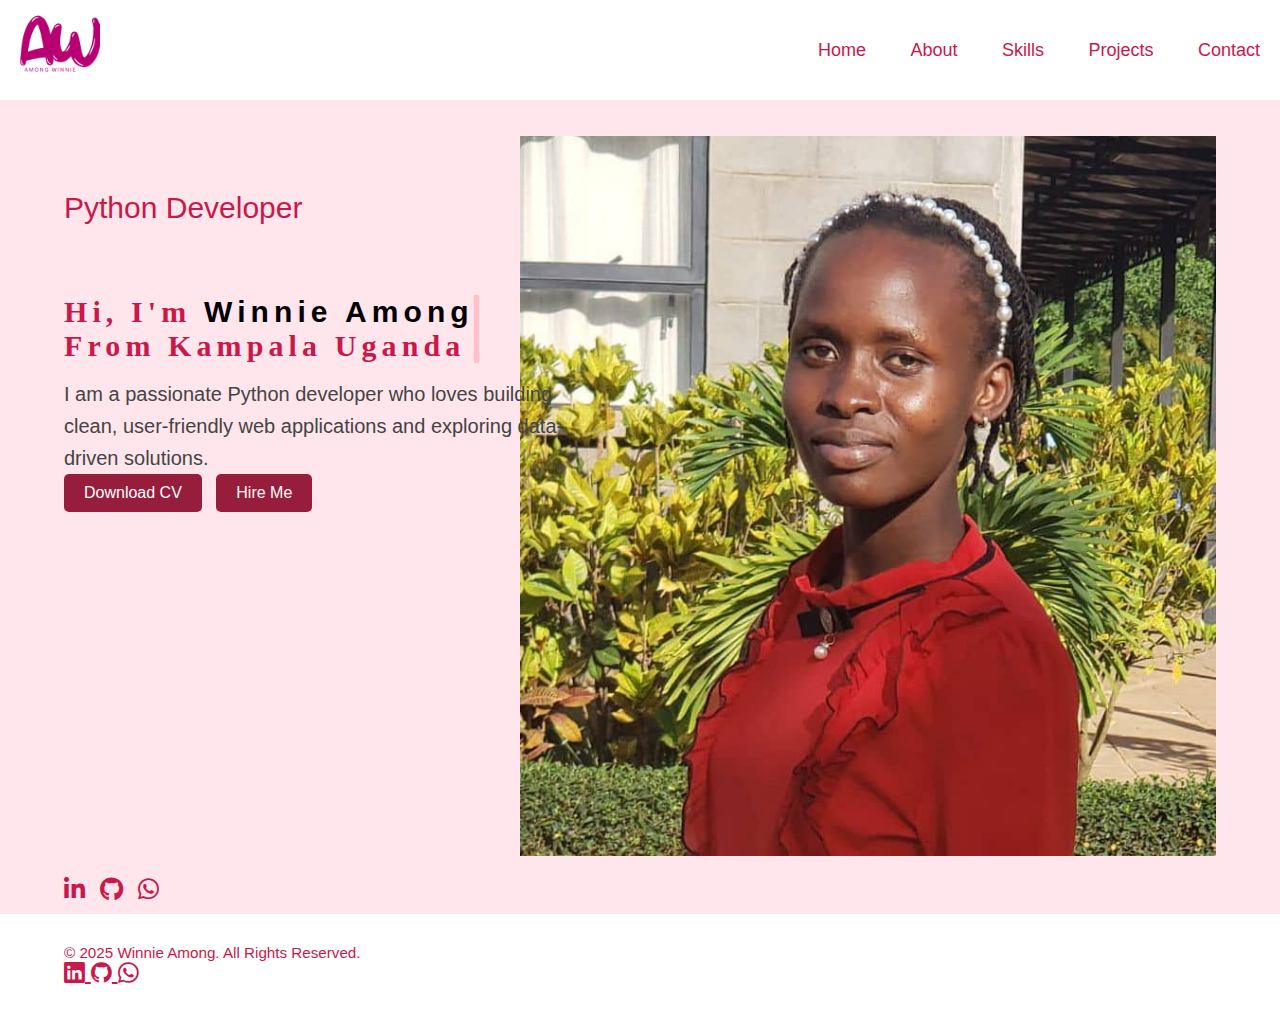
<file: index.html>
<!DOCTYPE html>
<html lang="en">
  <head>
    <meta charset="UTF-8" />
    <meta name="viewport" content="width=device-width, initial-scale=1.0" />
    <title>Personal Portfolio</title>
    <link rel="stylesheet" href="style/style.css" />
    <link rel="stylesheet" href="https://cdnjs.cloudflare.com/ajax/libs/font-awesome/6.5.0/css/all.min.css">
    <link rel="stylesheet" href="https://cdn.jsdelivr.net/npm/bootstrap-icons/font/bootstrap-icons.css">


  </head>
  <body>

    <!-- main container satrts -->
     <nav>
        <img src="Images/log.png" class="logo" />
       <ul id="nav-links">
          <li><a href="index.html">Home</a></li>
          <li><a href="pages/about.html">About</a></li>
        <li><a href="pages/skills.html">Skills</a></li>
          <li><a href="pages/projects.html">Projects</a></li>
          <li><a href="pages/contact.html">Contact</a></li>
        </ul>
         <i class="fa fa-bars" id="menu-icon"></i>
      </nav> <br><br><br><br><br><br><br>
    <div class="container">
        <!-- <img src="./images/winniepic.jpg" class="img-fluid rounded-circle aos-init aos-animate" alt="" data-aos="zoom-out" data-aos-delay="200" height="100" width="300"> -->


        <!-- nav items -->
      
<!-- heading content -->

     <div id="header">
            <div class="header-text">
                <p>Python Developer</p>
                <h1>Hi, I'm <span>Winnie Among</span><br> From Kampala Uganda</h1>
                <p class="intro-text">
  I am a passionate Python developer who loves building clean, user-friendly web applications and exploring data-driven solutions.
</p>
                
            </div>
            <div class="buttons">
                    <a href="Images/_CV of Winnie Among1 (3).docx" class="button">Download CV</a>
                    <a href="pages/contact.html" class="button">Hire Me</a>
                </div>
            
        </div>
        
        <div class="social-icons">
                    <a href="https://linkedin.com/in/winnie-among-1284ab290"><i class="fa-brands fa-linkedin-in"></i></a>
                    <a href="https://github.com/WinnieAmong"><i class="fa-brands fa-github"></i></a>
                    <a href="https://wa.me/+256767546144"><i class="fa-brands fa-whatsapp"></i></a>
                </div>
           
    </div>
    <footer class="custom-footer mt-auto py-4">
  <div class="container">
    <div class="row align-items-center">

      <!-- Left side -->
      <div class="col-md-6 text-center text-md-start mb-3 mb-md-0">
        <p>© 2025 Winnie Among. All Rights Reserved.</p>
      </div>

      <!-- Right side social icons -->
      <div class="col-md-6 text-center text-md-end">
        <a href="https://www.linkedin.com/in/winnieamong" target="_blank" rel="noopener noreferrer" class="me-3">
          <i class="bi bi-linkedin"></i>
        </a>

        <a href="https://github.com/winnieamong" target="_blank" rel="noopener noreferrer" class="me-3">
          <i class="bi bi-github"></i>
        </a>

        <a href="https://wa.me/+25676546144" target="_blank" rel="noopener noreferrer">
          <i class="bi bi-whatsapp"></i>
        </a>
      </div>

    </div>
  </div>
</footer>

<script>
    const menuIcon = document.getElementById("menu-icon");
    const navLinks = document.getElementById("nav-links");

    menuIcon.onclick = () => {
        navLinks.classList.toggle("show-menu");
    };
</script>

 

  </body>
</html>
</file>
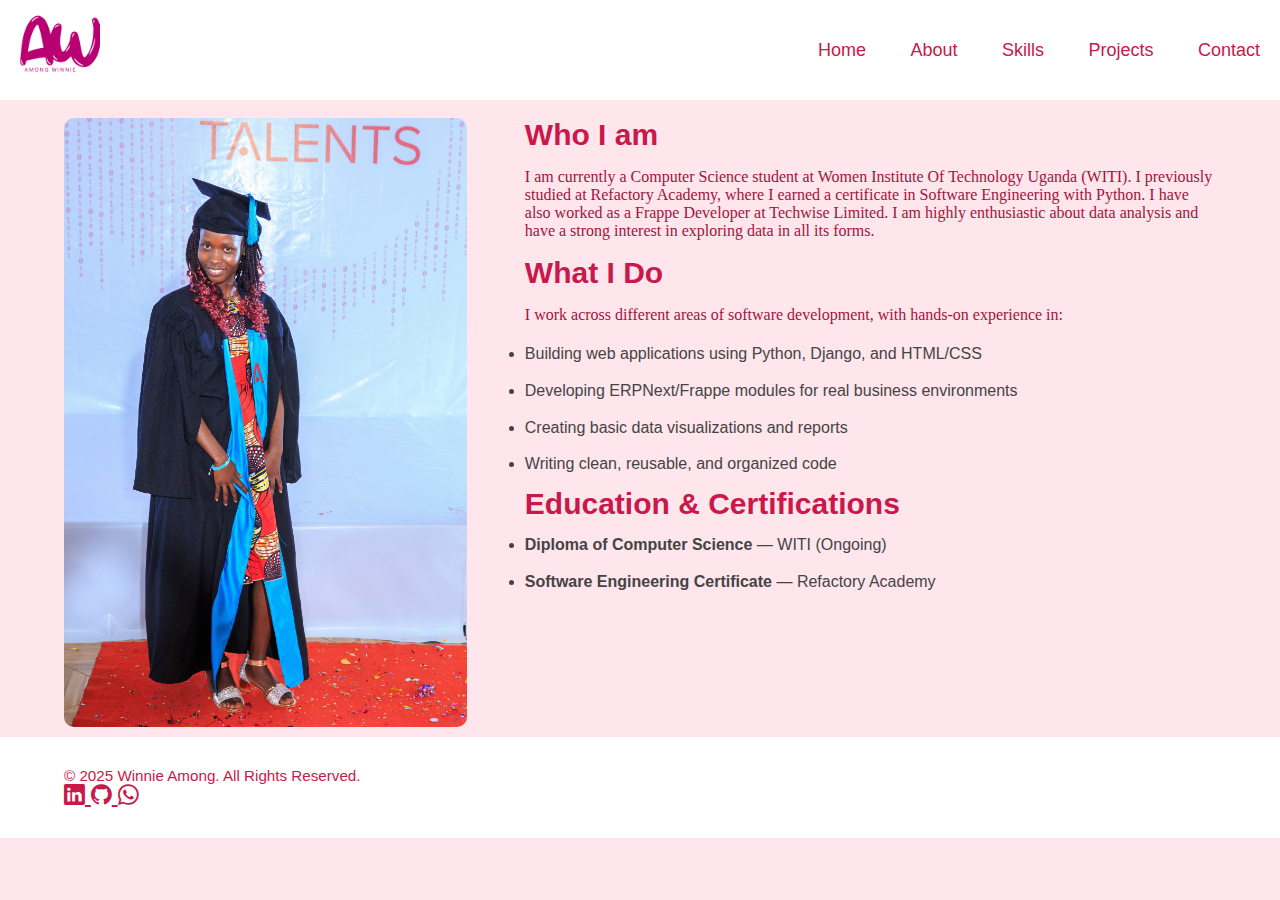
<file: pages/about.html>
<!DOCTYPE html>
<html lang="en">
<head>
    <meta charset="UTF-8">
    <meta name="viewport" content="width=device-width, initial-scale=1.0">
    <title>About me</title>
    <link rel="stylesheet" href="../style/style.css">
    <link rel="stylesheet" href="https://cdn.jsdelivr.net/npm/bootstrap-icons/font/bootstrap-icons.css">
    <link rel="stylesheet" href="https://cdnjs.cloudflare.com/ajax/libs/font-awesome/6.5.0/css/all.min.css">
</head>
<body>

<div id="about">

    <nav>
        <img src="../Images/log.png" class="logo" />
       <ul id="nav-links">
          <li><a href="../index.html">Home</a></li>
          <li><a href="about.html">About</a></li>
          <li><a href="skills.html">Skills</a></li>
          <li><a href="projects.html">Projects</a></li>
          <li><a href="contact.html">Contact</a></li>
        </ul>
          <i class="fa fa-bars" id="menu-icon"></i>
    </nav>

    <br><br><br><br><br><br>

    <div class="container">

        <div class="row">

            <div class="about-col-1">
                <img src="../Images/winnie.jpg" alt="">
            </div>

            <div class="about-col-2">
                <h1 class="sub-title">Who I am</h1>
                <p class="about">
                    I am currently a Computer Science student at Women Institute Of Technology Uganda (WITI). I previously studied at Refactory Academy, 
                    where I earned a certificate in Software Engineering with Python. I have also worked as a Frappe Developer at Techwise Limited.
                    I am highly enthusiastic about data analysis and have a strong interest in exploring data in all its forms.
                </p>

                <h2 class="sub-title">What I Do</h2>
                <p class="about">
                    I work across different areas of software development, with hands-on experience in:
                </p>

                <ul class="about-list">
                    <li> Building web applications using Python, Django, and HTML/CSS</li>
                    <li> Developing ERPNext/Frappe modules for real business environments</li>
                    <li> Creating basic data visualizations and reports</li>
                    <li>
                       Writing clean, reusable, and organized code</li>
                </ul>

                <h2 class="sub-title">Education & Certifications</h2>

<ul class="about-list">
    <li><strong>Diploma of Computer Science</strong> — WITI (Ongoing)</li>
    <li><strong>Software Engineering Certificate</strong> — Refactory Academy</li>
    
</ul>
                

            </div>

        </div>
    </div>
</div>

<footer class="custom-footer mt-auto py-4">
    <div class="container">
        <div class="row align-items-center">

            <div class="col-md-6 text-center text-md-start mb-3 mb-md-0">
                <p>© 2025 Winnie Among. All Rights Reserved.</p>
            </div>

            <div class="col-md-6 text-center text-md-end">
                <a href="https://www.linkedin.com/in/winnieamong" target="_blank" class="me-3">
                    <i class="bi bi-linkedin"></i>
                </a>

                <a href="https://github.com/winnieamong" target="_blank" class="me-3">
                    <i class="bi bi-github"></i>
                </a>

                <a href="https://wa.me/+25676546144" target="_blank">
                    <i class="bi bi-whatsapp"></i>
                </a>
            </div>

        </div>
    </div>
</footer>
<script>
    const menuIcon = document.getElementById("menu-icon");
    const navLinks = document.getElementById("nav-links");

    menuIcon.onclick = () => {
        navLinks.classList.toggle("show-menu");
    };
</script>

</body>
</html>
</file>
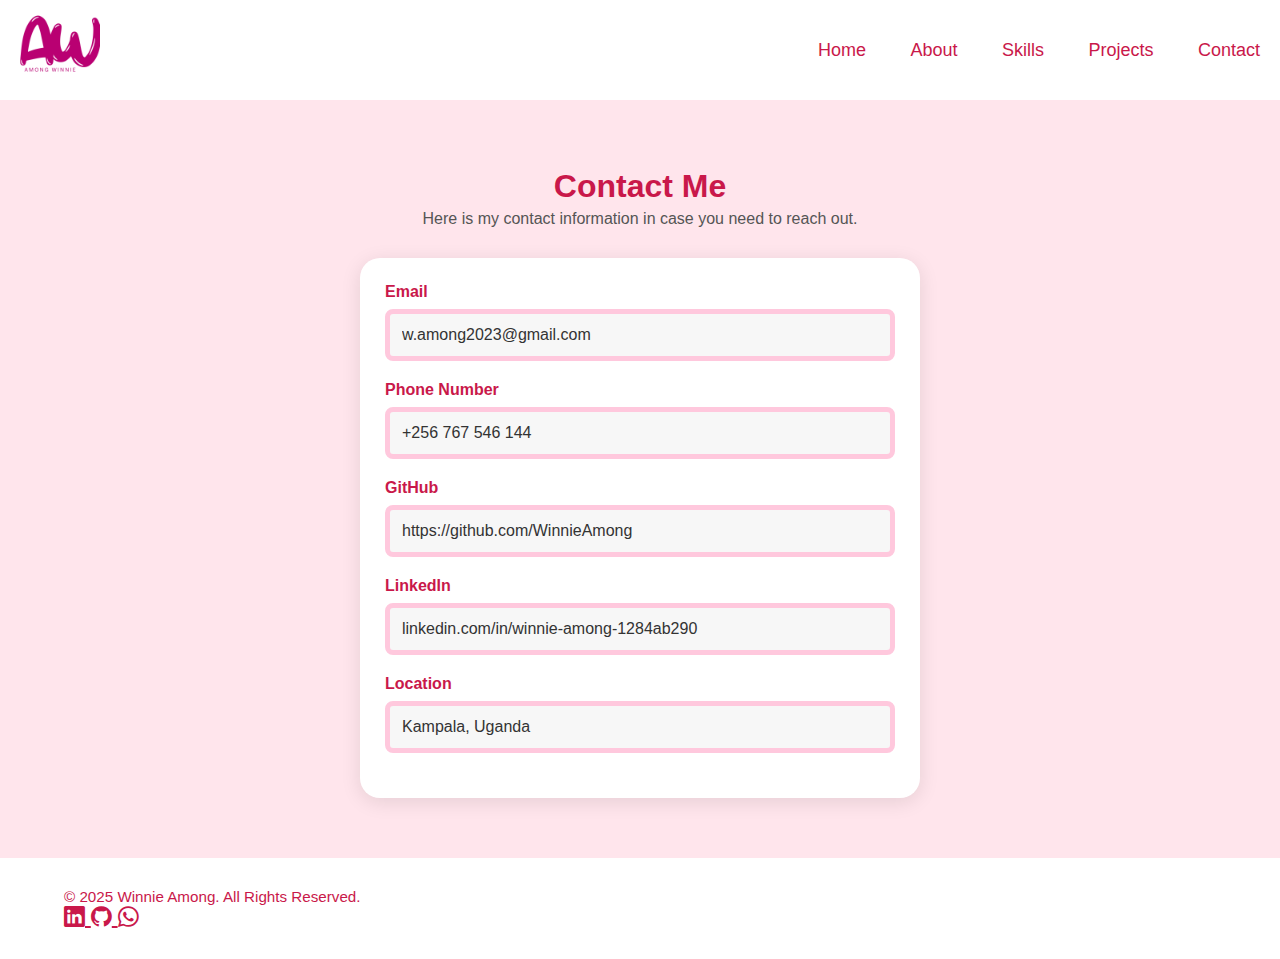
<file: pages/contact.html>
<!DOCTYPE html>
<html lang="en">
<head>
    <meta charset="UTF-8">
    <meta name="viewport" content="width=device-width, initial-scale=1.0">
    <title>About me</title>
    <link rel="stylesheet" href="../style/style.css">
    <link rel="stylesheet" href="https://cdn.jsdelivr.net/npm/bootstrap-icons/font/bootstrap-icons.css">
    <link rel="stylesheet" href="https://cdnjs.cloudflare.com/ajax/libs/font-awesome/6.5.0/css/all.min.css">
</head>
<body>

       <div id="skills">

              <nav>
        <img src="../Images/log.png" class="logo" />
       <ul id="nav-links">
          <li><a href="../index.html">Home</a></li>
          <li><a href="about.html">About</a></li>
          <li><a href="skills.html">Skills</a></li>
          <li><a href="projects.html">Projects</a></li>
          <li><a href="contact.html">Contact</a></li>
        </ul>
         <i class="fa fa-bars" id="menu-icon"></i>
      </nav>
      <br><br><br><br><br><br>


      <div class="contact-section">
    <h2 class="contact-title">Contact Me</h2>
    <p class="contact-subtitle">Here is my contact information in case you need to reach out.</p>

    <form class="contact-form">

        <div class="form-group">
            <label for="email">Email</label>
            <input type="email" id="email" value="w.among2023@gmail.com" disabled>
        </div>

        <div class="form-group">
            <label for="phone">Phone Number</label>
            <input type="text" id="phone" value="+256 767 546 144" disabled>
        </div>

            <div class="form-group">
                <label>GitHub</label>
                <input type="text" value="https://github.com/WinnieAmong" disabled>
            </div>
            <div class="form-group">
                <label>LinkedIn</label>
                <input type="text" value="linkedin.com/in/winnie-among-1284ab290" disabled>
            </div>

        <div class="form-group">
            <label for="location">Location</label>
            <input type="text" id="location" value="Kampala, Uganda" disabled>
        </div>

    </form>
</div>

       </div>
    <footer class="custom-footer mt-auto py-4">
  <div class="container">
    <div class="row align-items-center">

      <!-- Left side -->
      <div class="col-md-6 text-center text-md-start mb-3 mb-md-0">
        <p>© 2025 Winnie Among. All Rights Reserved.</p>
      </div>

      <!-- Right side social icons -->
      <div class="col-md-6 text-center text-md-end">
        <a href="https://www.linkedin.com/in/winnieamong" target="_blank" rel="noopener noreferrer" class="me-3">
          <i class="bi bi-linkedin"></i>
        </a>

        <a href="https://github.com/winnieamong" target="_blank" rel="noopener noreferrer" class="me-3">
          <i class="bi bi-github"></i>
        </a>

        <a href="https://wa.me/+25676546144" target="_blank" rel="noopener noreferrer">
          <i class="bi bi-whatsapp"></i>
        </a>
      </div>

    </div>
  </div>
  </footer>

  <script>
    const menuIcon = document.getElementById("menu-icon");
    const navLinks = document.getElementById("nav-links");

    menuIcon.onclick = () => {
        navLinks.classList.toggle("show-menu");
    };
</script>
    
</body>
</html>
</file>
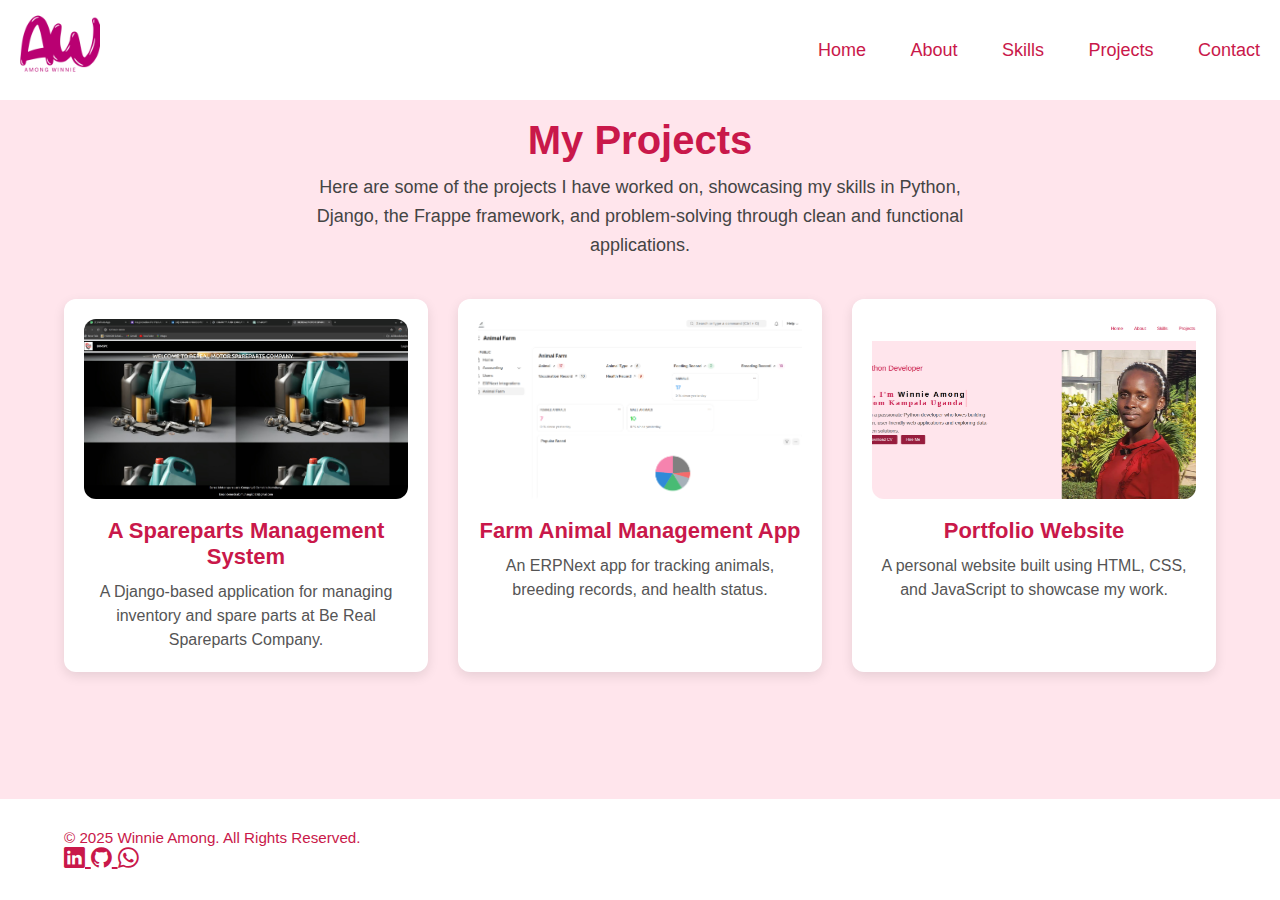
<file: pages/projects.html>
<!DOCTYPE html>
<html lang="en">
<head>
    <meta charset="UTF-8">
    <meta name="viewport" content="width=device-width, initial-scale=1.0">
    <title>My Projects</title>

    <link rel="stylesheet" href="../style/style.css">
    <link rel="stylesheet" href="https://cdn.jsdelivr.net/npm/bootstrap-icons/font/bootstrap-icons.css">
    <link rel="stylesheet" href="https://cdnjs.cloudflare.com/ajax/libs/font-awesome/6.5.0/css/all.min.css">
</head>

<body>

<div id="page-wrapper">  <!-- FIXED WRAPPER -->

    <nav>
        <img src="../Images/log.png" class="logo" />
       <ul id="nav-links">
            <li><a href=".../index.html">Home</a></li>
            <li><a href="about.html">About</a></li>
            <li><a href="skills.html">Skills</a></li>
            <li><a href="projects.html">Projects</a></li>
            <li><a href="contact.html">Contact</a></li>
        </ul>
         <i class="fa fa-bars" id="menu-icon"></i>
    </nav>

    <br><br><br><br><br><br>

    <!-- PROJECTS SECTION -->
    <section id="projects-section">
        <div class="container">
            <h1 class="project-title">My Projects</h1>

            <p class="project-intro">
                Here are some of the projects I have worked on, showcasing my skills in Python, Django, 
                the Frappe framework, and problem-solving through clean and functional applications.
            </p>

            <div class="projects-grid">

                <!-- Project 1 -->
                <div class="project-card">
                    <img src="/Images/bereal.jpeg" alt="Project 1">
                    <h3>A Spareparts Management System</h3>
                    <p>A Django-based application for managing inventory and spare parts at Be Real Spareparts Company.</p>
                </div>

                <!-- Project 2 -->
                <div class="project-card">
                    <img src="/Images/animal.png" alt="Project 2">
                    <h3>Farm Animal Management App</h3>
                    <p>An ERPNext app for tracking animals, breeding records, and health status.</p>
                </div>

                <!-- Project 3 -->
                <div class="project-card">
                    <img src="/Images/web.png" alt="Project 3">
                    <h3>Portfolio Website</h3>
                    <p>A personal website built using HTML, CSS, and JavaScript to showcase my work.</p>
                </div>

            </div>
        </div>
    </section>

</div> <!-- END page-wrapper -->

<!-- FOOTER -->
<footer class="custom-footer mt-auto py-4">
  <div class="container">
    <div class="row align-items-center">

      <div class="col-md-6 text-center text-md-start mb-3 mb-md-0">
        <p>© 2025 Winnie Among. All Rights Reserved.</p>
      </div>

      <div class="col-md-6 text-center text-md-end">
        <a href="https://www.linkedin.com/in/winnieamong" target="_blank" class="me-3">
          <i class="bi bi-linkedin"></i>
        </a>

        <a href="https://github.com/winnieamong" target="_blank" class="me-3">
          <i class="bi bi-github"></i>
        </a>

        <a href="https://wa.me/+25676546144" target="_blank">
          <i class="bi bi-whatsapp"></i>
        </a>
      </div>

    </div>
  </div>
</footer>
<script>
    const menuIcon = document.getElementById("menu-icon");
    const navLinks = document.getElementById("nav-links");

    menuIcon.onclick = () => {
        navLinks.classList.toggle("show-menu");
    };
</script>

</body>
</html>
</file>
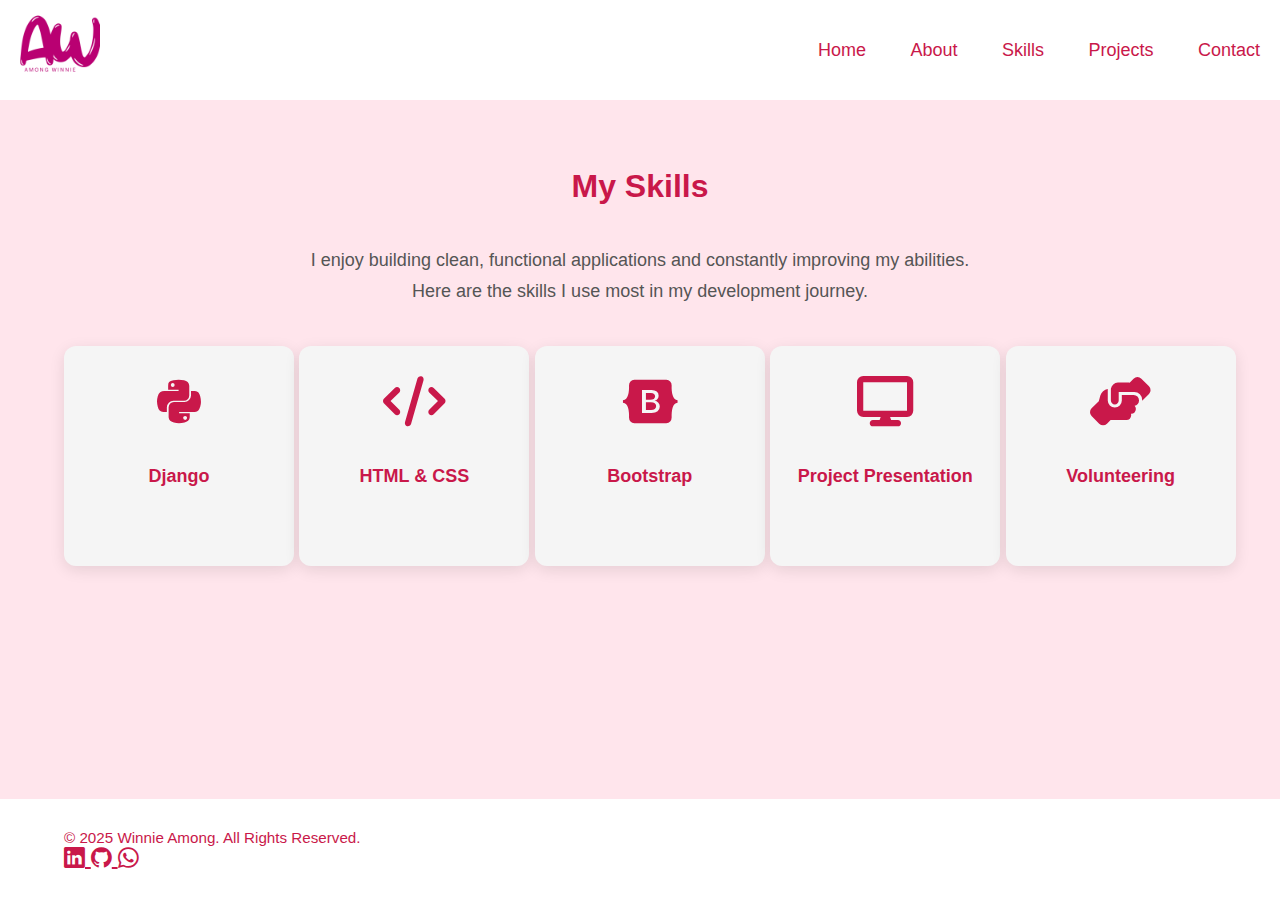
<file: pages/skills.html>
<!DOCTYPE html>
<html lang="en">
<head>
    <meta charset="UTF-8">
    <meta name="viewport" content="width=device-width, initial-scale=1.0">
    <title>My Skills</title>
    <link rel="stylesheet" href="/style/style.css">

    <link rel="stylesheet" href="https://cdn.jsdelivr.net/npm/bootstrap-icons/font/bootstrap-icons.css"> 
    <link rel="stylesheet" href="https://cdnjs.cloudflare.com/ajax/libs/font-awesome/6.5.0/css/all.min.css">  
</head>

<body>

<div id="page-wrapper">   <!-- FIXED wrapper -->

    <nav>
        <img src="../Images/log.png" class="logo" />
       <ul id="nav-links">
            <li><a href="../index.html">Home</a></li>
            <li><a href="about.html">About</a></li>
            <li><a href="skills.html">Skills</a></li>
            <li><a href="projects.html">Projects</a></li>
            <li><a href="contact.html">Contact</a></li>
        </ul>
         <i class="fa fa-bars" id="menu-icon"></i>
    </nav>

    <br><br><br><br><br><br>

    <!-- SKILLS SECTION -->
    <section class="skills-section">
        <h2 class="section-title">My Skills</h2>

        <p class="skills-description">
            I enjoy building clean, functional applications and constantly improving my abilities. 
            Here are the skills I use most in my development journey.
        </p>

        <div class="skills-container">

            <div class="skill-card">
                <i class="fa-brands fa-python skill-icon"></i>
                <h3>Django</h3>
            </div>

            <div class="skill-card">
                <i class="fa-solid fa-code skill-icon"></i>
                <h3>HTML & CSS</h3>
            </div>

            <div class="skill-card">
                <i class="fa-brands fa-bootstrap skill-icon"></i>
                <h3>Bootstrap</h3>
            </div>

            <div class="skill-card">
                <i class="fa-solid fa-display skill-icon"></i>
                <h3>Project Presentation</h3>
            </div>

            <div class="skill-card">
                <i class="fa-solid fa-hands-helping skill-icon"></i>
                <h3>Volunteering</h3>
            </div>

        </div>
    </section>

</div> <!-- end page-wrapper -->

<footer class="custom-footer mt-auto py-4">
  <div class="container">
    <div class="row align-items-center">

      <div class="col-md-6 text-center text-md-start mb-3 mb-md-0">
        <p>© 2025 Winnie Among. All Rights Reserved.</p>
      </div>

      <div class="col-md-6 text-center text-md-end">
        <a href="https://www.linkedin.com/in/winnieamong" target="_blank" class="me-3">
          <i class="bi bi-linkedin"></i>
        </a>

        <a href="https://github.com/winnieamong" target="_blank" class="me-3">
          <i class="bi bi-github"></i>
        </a>

        <a href="https://wa.me/+25676546144" target="_blank">
          <i class="bi bi-whatsapp"></i>
        </a>
      </div>

    </div>
  </div>
</footer>

<script>
    const menuIcon = document.getElementById("menu-icon");
    const navLinks = document.getElementById("nav-links");

    menuIcon.onclick = () => {
        navLinks.classList.toggle("show-menu");
    };
</script>

</body>
</html>
</file>
<file: style/style.css>
*{
    margin: 0;
    padding: 0;
    font-family: 'Poppins', sans-serif;
    box-sizing: border-box;
}

body{
    background-color: #ffe5ec;
    color: #c9184a;
    display: flex;
    flex-direction: column;
    min-height: 100vh;

}
html,
body {
    height: 100%;
    margin: 0;
    padding: 0;
}

#page-wrapper {
    flex: 1;
    /* pushes footer down */
}
#header{
    width: 100%;
    height: 80vh;
    background-image: url(/Images/linked.jpeg); 
    background-size: contain;
    background-position: right center;
    background-repeat: no-repeat;
    padding-top: 5px;
    margin-top: 0
}
.container{
    padding: 10px 5%;
    width: 100%;
}

/* Hamburger Icon Hidden by Default */
/* Menu icon hidden by default */
#menu-icon {
    display: none;
    font-size: 28px;
    color: #c9184a;
    cursor: pointer;
    margin-right: 20px;
}

/* ===== MOBILE VIEW ===== */
@media (max-width: 768px) {

    nav ul {
        max-height: 0;
        overflow: hidden;
        transition: max-height 0.4s ease-in-out;
        flex-direction: column;
        width: 100%;
        background-color: white;
        border-top: 2px solid #c9184a;
        position: absolute;
        top: 70px;
        left: 0;
        padding: 0;
        margin: 0;
    }

    nav ul.show-menu {
        max-height: 500px;
        /* adjust based on number of items */
    }

    nav ul li {
        display: block;
        margin: 0;
        padding: 15px;
        text-align: center;
    }

    #menu-icon {
        display: block;
        /* show menu icon */
    }
}


nav{
    display: flex;
    align-items: center;
    justify-content: space-between;
    flex-wrap: wrap;
    background-color: white;
    z-index: 100%; 
    position: fixed;
    width: 100%;
  
    
}

.logo{
    width: 100px;
   
}
nav ul li {
    display: inline-block;
    list-style: none;
    margin: 10px 20px;
   
}
nav ul li a{
    color: #c9184a;
    text-decoration: none;
    font-size: 18px;
}

nav ul li a:hover {
    color: black;
}

.header-text{
    margin-top: 50px;
    font-size: 30px;
}
.header-text h1 {
    font-size: 30px !important;
    margin-top: 70px;
    font-family: 'Titillium Web';
        /* Adjust the font as needed */
        letter-spacing: .17em;
        overflow: hidden;
        /* Ensures the content is not revealed until the animation */
        border-right: .17em solid pink;
        /* The typewriter cursor */
        animation: typing 3.5s steps(30, end), blinking-cursor .5s step-end infinite;
        width: fit-content;
        /* Adjust the width to fit the content */
}
.header-text h1 span{
    color: black;
}


.intro-text {
    font-size: 20px;
    margin-top: 15px;
    max-width: 500px;
    color: #444;
    line-height: 1.6;
}
/* cv and hire me button */
.button {
    display: inline-block;
    background-color: #971d3d;
    /* Button background color */
    color: #fff;
    /* Button text color */
    padding: 10px 20px;
    /* Button padding */
    text-decoration: none;
    /* Remove default underline */
    border-radius: 5px;
    /* Button border radius */
    transition: background-color 0.3s ease;
    /* Smooth transition */
    margin-right: 10px;
    /* Margin between buttons */
}

.button:hover {
    background-color: #d42e61;
    /* Button background color on hover */
}
/* ------icons--- */

.social-icons {
    margin-top: 20px;
    display: flex;
    gap: 15px;
}

.social-icons a {
    font-size: 24px;
    color: #c9184a;
    transition: 0.3s;
}

.social-icons a:hover {
    color: #0077ff;
    transform: scale(1.2);
}


/* ------ the about page css------ */

#about .row {
    display: flex;
    justify-content: space-between;
    gap: 40px; /* space between image and text */
    
}
.about-col-1{
    flex-basis: 35%;
}

.about-col-1 img {
    width: 100%;
    height: 100%;
    border-radius: 10px;
   
}
.about-col-2{
    flex-basis: 60%;
}

.sub-title{
    font-size: 30px;
    font-weight: 600px;
}
.about{
    font-size: medium;
    color: #a4133c;
    margin-block-start: 1em;
    margin-block-end: 1em;
    margin-inline-start: 0px;
    margin-inline-end: 0px;
    unicode-bidi: isolate;
    display: block;
    justify-content: center;
    font-family: 'Titillium Web';
    
}
.about-list {
    margin-top: 10px;
    line-height: 1.8;
    color: #444;
    font-size: 16px;
}

.about-list li {
    margin-bottom: 8px;
}

/* ---footer--- */
.custom-footer {
    background-color: white;
    color: #fff;
    padding: 20px 0;
}
.custom-footer {
    margin: 0;
    font-size: 0.95rem;
    color: #c9184a;
    
}

.custom-footer a {
    color: #c9184a;
    font-size: 1.3rem;
    transition: 0.3s ease;
}

.custom-footer a:hover {
    color: black;
    
}



/* -----skills---- */

/* Skills Section */
.skills-section {
    padding: 60px 5%;
    text-align: center;
    
}

.section-title {
    font-size: 32px;
    margin-bottom: 40px;
    color: #c9184a;
    font-weight: bold;
}

.skills-container {
    display: grid;
    grid-template-columns: repeat(auto-fit, minmax(180px, 1fr));
    gap: 25px;
}

.skill-card {
    background: whitesmoke;
    border-radius: 12px;
    padding: 30px 20px;
    box-shadow: 0 4px 15px rgba(0, 0, 0, 0.1);
    transition: transform 0.3s ease, box-shadow 0.3s ease;
    cursor: pointer;
    min-width: 230px;
    min-height: 220px;
}

.skill-icon {
    font-size: 50px;
    color: #c9184a;
    margin-bottom: 30px;
}

.skill-card h3 {
    font-size: 18px;
    margin-top: 10px;
}

/* Hover Effect */
.skill-card:hover {
    transform: translateY(-10px);
    box-shadow: 0 8px 25px rgba(0, 0, 0, 0.2);
}
.skills-description {
    font-size: 18px;
    color: #555;
    max-width: 700px;
    margin: 10px auto 40px;
    line-height: 1.7;
}


/* Projects section */
/* Section title */
.project-title {
    text-align: center;
    font-size: 40px;
    margin-bottom: 10px;
    color: #c9184a;
}

/* Intro paragraph */
.project-intro {
    text-align: center;
    max-width: 700px;
    margin: 0 auto 40px;
    color: #444;
    font-size: 18px;
    line-height: 1.6;
}

/* Grid styles */
.projects-grid {
    display: grid;
    grid-template-columns: repeat(auto-fit, minmax(280px, 1fr));
    gap: 30px;
}

/* Individual project card */
.project-card {
    background: #fff;
    padding: 20px;
    border-radius: 12px;
    box-shadow: 0 4px 12px rgba(0, 0, 0, 0.1);
    transition: transform 0.3s ease;
    text-align: center;
}

.project-card img {
    width: 100%;
    border-radius: 12px;
    height: 180px;
    object-fit: cover;
}

.project-card h3 {
    margin: 15px 0 10px;
    font-size: 22px;
    color: #c9184a;
}

.project-card p {
    color: #555;
    font-size: 16px;
    line-height: 1.5;
}

/* Button */
/* .project-btn {
    display: inline-block;
    margin-top: 15px;
    padding: 10px 20px;
    background: #c9184a;
    color: white;
    border-radius: 6px;
    text-decoration: none;
    transition: 0.3s;
} */

/* .project-btn :25px;
    border-radius: 20px;
    box-shadow: 0 4px 20px rgba(0, 0, 0, 0.1);
}  */

.form-group {
    margin-bottom: 20px;
}

.form-group label {
    font-size: 16px;
    font-weight: 600;
    display: block;
    margin-bottom: 8px;
}

.form-group input {
    width: 100%;
    padding: 12px;
    border-radius: 8px;
    border: 5px solid #ccc;
    font-size: 16px;
    background: #f7f7f7;
    cursor: not-allowed;
}

.form-group input:disabled {
    color: #333;
}
/* :hover {
    background: #8a0130;
} */

/* Card Hover Effect */
.project-card:hover {
    transform: translateY(-10px);
}


/* contact section */
.contact-section {
    width: 100%;
    max-width: 600px;
    margin: 40px auto;
    padding: 20px;
}

.contact-title {
    font-size: 32px;
    text-align: center;
    font-weight: bold;
    margin-bottom: 5px;
}

.contact-subtitle {
    text-align: center;
    color: #555;
    margin-bottom: 30px;
}

.contact-form {
    background: #fff;
    padding: 25px;
    border-radius: 20px;
    box-shadow: 0 4px 20px rgba(0, 0, 0, 0.1);
}

.form-group {
    margin-bottom: 20px;
}

.form-group label {
    font-size: 16px;
    font-weight: 600;
    display: block;
    margin-bottom: 8px;
}

.form-group input {
    width: 100%;
    padding: 12px;
    border-radius: 8px;
    border: 5px solid #ffc8dd;
    font-size: 16px;
    background: #f7f7f7;
    cursor: not-allowed;
}

.form-group input:disabled {
    color: #333;
}
</file>
